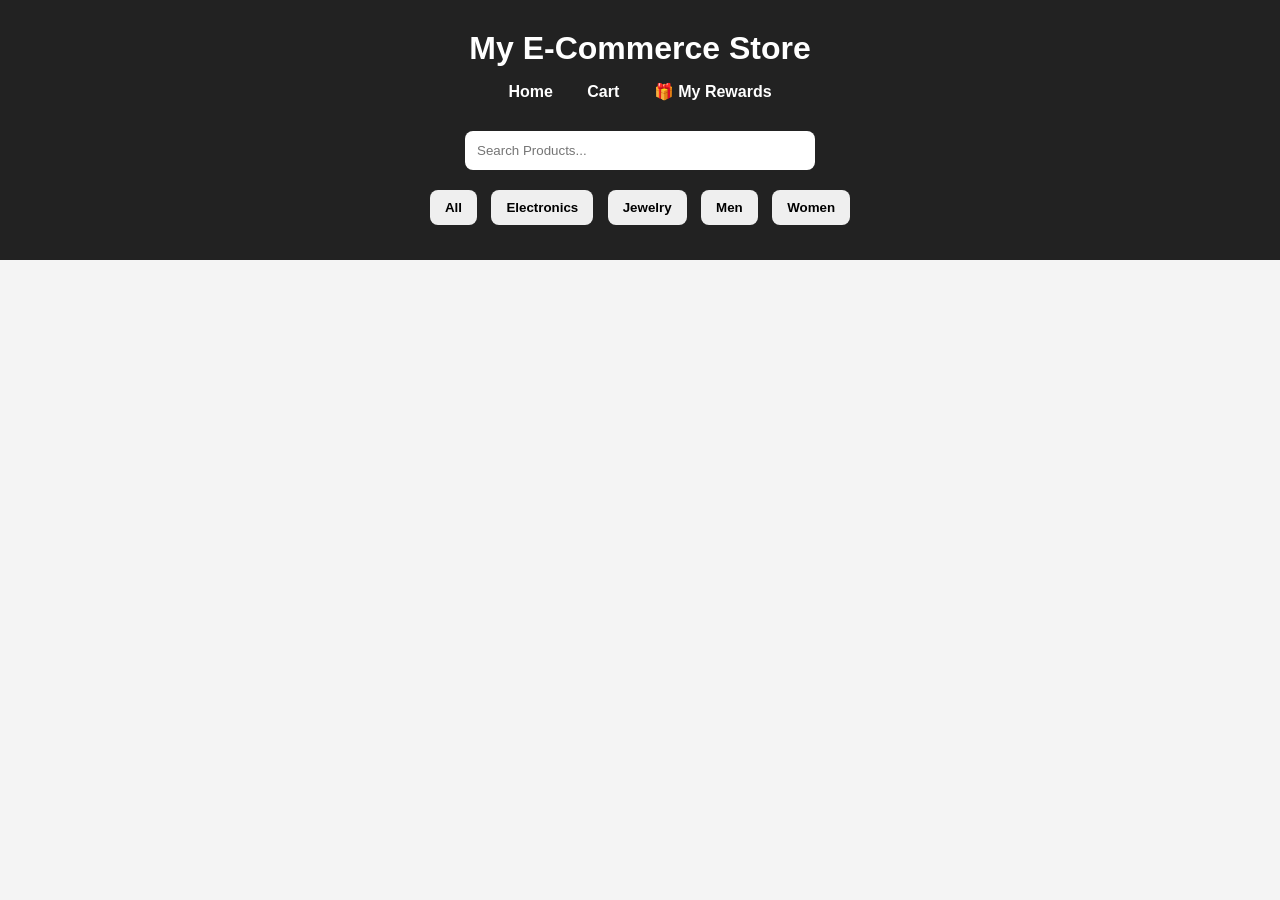
<file: index.html>
<!DOCTYPE html>
<html lang="en">
<head>
<meta charset="UTF-8">
<meta name="viewport" content="width=device-width, initial-scale=1.0">
<title>E-Commerce Product Catalog</title>

<link rel="stylesheet" href="style.css">
</head>

<body>

<header>

    <h1>My E-Commerce Store</h1>

    <nav>
        <a href="index.html">Home</a>
        <a href="cart.html">Cart</a>
        <a href="rewards.html">🎁 My Rewards</a>
    </nav>

    <input
        type="text"
        id="search"
        placeholder="Search Products..."
    >

    <div class="filters">

        <button onclick="filterCategory('all')">
            All
        </button>

        <button onclick="filterCategory(`electronics`)">
            Electronics
        </button>

        <button onclick="filterCategory(`jewelery`)">
            Jewelry
        </button>

        <button onclick="filterCategory(`men's clothing`)">
            Men
        </button>

        <button onclick="filterCategory(`women's clothing`)">
            Women
        </button>

    </div>

</header>
<main>

<div id="products" class="products">

</div>

</main>

<script src="app.js"></script>
</file>
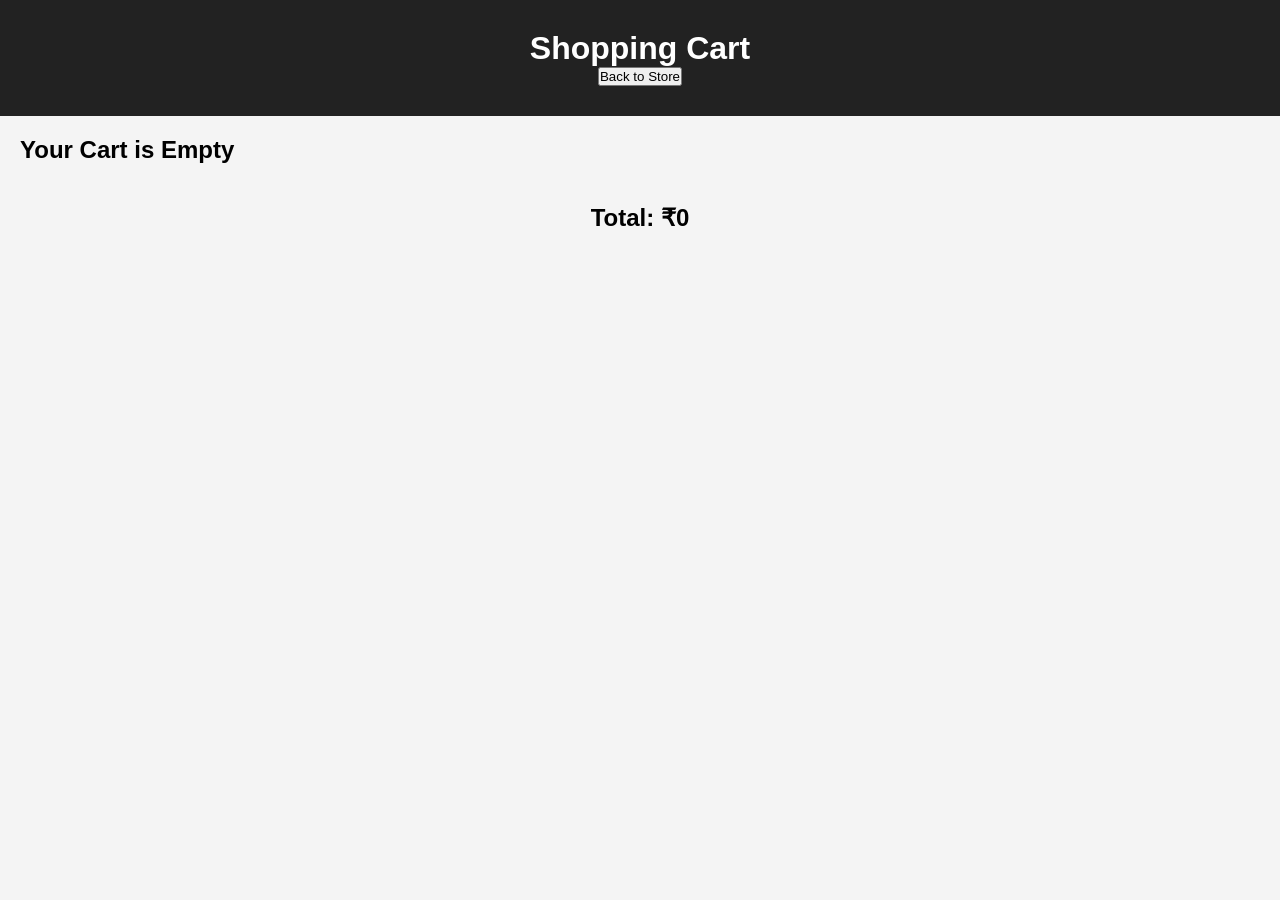
<file: cart.html>
<!DOCTYPE html>
<html lang="en">
<head>
    <meta charset="UTF-8">
    <meta name="viewport" content="width=device-width, initial-scale=1.0">
    <title>Shopping Cart</title>

    <link rel="stylesheet" href="style.css">
</head>
<body>

<header>
    <h1>Shopping Cart</h1>

    <a href="index.html">
        <button>Back to Store</button>
    </a>
</header>

<div id="cartContainer" class="products">
</div>

<h2 id="totalPrice" style="text-align:center;margin:20px;">
Total: ₹0
</h2>

<script src="cart.js"></script>

</body>
</html>
</file>
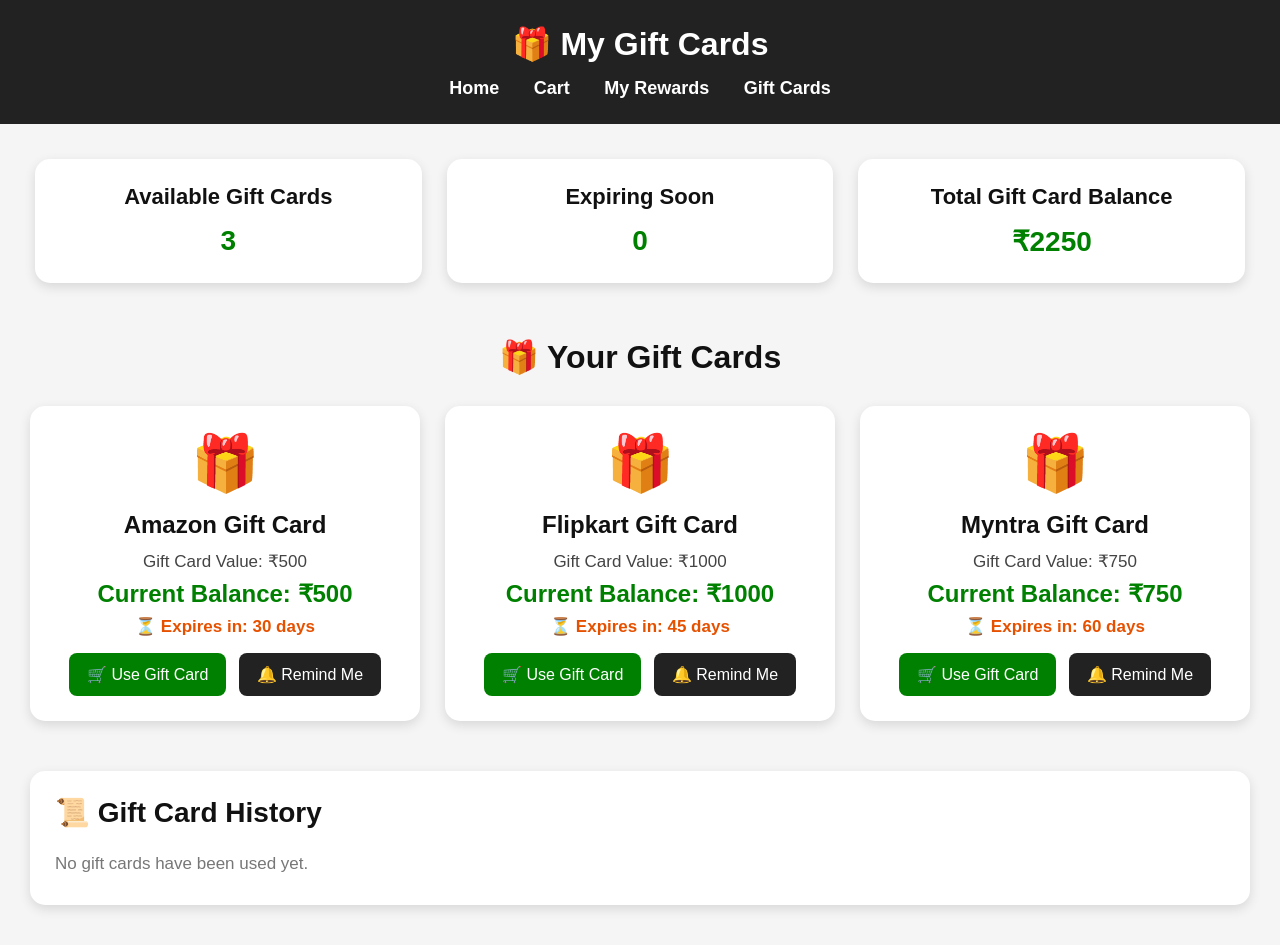
<file: giftcard.html>
<!DOCTYPE html>
<html lang="en">
<head>
    <meta charset="UTF-8">
    <meta name="viewport" content="width=device-width, initial-scale=1.0">

    <title>Gift Cards - My E-Commerce Store</title>

    <style>
        * {
            box-sizing: border-box;
            margin: 0;
            padding: 0;
        }

        body {
            font-family: Arial, sans-serif;
            background: #f5f5f5;
            color: #111;
        }

        /* Header */
        header {
            background: #222;
            color: white;
            text-align: center;
            padding: 25px 10px;
        }

        header h1 {
            font-size: 32px;
            margin-bottom: 15px;
        }

        nav a {
            color: white;
            text-decoration: none;
            font-size: 18px;
            font-weight: bold;
            margin: 0 15px;
        }

        nav a:hover {
            text-decoration: underline;
        }

        /* Summary cards */
        .summary {
            display: grid;
            grid-template-columns: repeat(3, 1fr);
            gap: 25px;
            padding: 35px;
        }

        .summary-card {
            background: white;
            padding: 25px;
            text-align: center;
            border-radius: 15px;
            box-shadow: 0 4px 12px rgba(0,0,0,0.12);
        }

        .summary-card h2 {
            font-size: 22px;
            margin-bottom: 15px;
        }

        .summary-card p {
            font-size: 28px;
            font-weight: bold;
            color: green;
        }

        /* Main heading */
        .section-title {
            text-align: center;
            font-size: 32px;
            margin: 20px 0 30px;
        }

        /* Gift card container */
        .gift-card-container {
            display: grid;
            grid-template-columns: repeat(3, 1fr);
            gap: 25px;
            padding: 0 30px 40px;
        }

        /* Gift card */
        .gift-card {
            background: white;
            border-radius: 15px;
            padding: 25px;
            box-shadow: 0 4px 12px rgba(0,0,0,0.12);
            text-align: center;
        }

        .gift-icon {
            font-size: 55px;
            margin-bottom: 15px;
        }

        .gift-card h2 {
            font-size: 24px;
            margin-bottom: 12px;
        }

        .gift-card p {
            font-size: 17px;
            margin: 8px 0;
            color: #444;
        }

        .balance {
            font-size: 24px !important;
            font-weight: bold;
            color: green !important;
        }

        .expiry {
            color: #e65100 !important;
            font-weight: bold;
        }

        /* Buttons */
        button {
            background: #222;
            color: white;
            border: none;
            padding: 12px 18px;
            border-radius: 8px;
            font-size: 16px;
            cursor: pointer;
            margin: 8px 4px 0;
        }

        button:hover {
            background: #444;
        }

        .use-btn {
            background: #008000;
        }

        .use-btn:hover {
            background: #006400;
        }

        /* History */
        .history {
            background: white;
            margin: 10px 30px 40px;
            padding: 25px;
            border-radius: 15px;
            box-shadow: 0 4px 12px rgba(0,0,0,0.12);
        }

        .history h2 {
            font-size: 28px;
            margin-bottom: 20px;
        }

        #giftCardHistory {
            font-size: 17px;
            line-height: 1.8;
        }

        .empty-history {
            color: #777;
        }

        /* Responsive */
        @media (max-width: 900px) {
            .summary {
                grid-template-columns: 1fr;
            }

            .gift-card-container {
                grid-template-columns: 1fr;
            }
        }
    </style>
</head>

<body>

    <!-- Header -->
    <header>
        <h1>🎁 My Gift Cards</h1>

        <nav>
            <a href="index.html">Home</a>
            <a href="cart.html">Cart</a>
            <a href="rewards.html">My Rewards</a>
            <a href="giftcards.html">Gift Cards</a>
        </nav>
    </header>

    <!-- Summary -->
    <section class="summary">

        <div class="summary-card">
            <h2>Available Gift Cards</h2>
            <p id="activeGiftCards">0</p>
        </div>

        <div class="summary-card">
            <h2>Expiring Soon</h2>
            <p id="expiringGiftCards">0</p>
        </div>

        <div class="summary-card">
            <h2>Total Gift Card Balance</h2>
            <p id="totalGiftBalance">₹0</p>
        </div>

    </section>

    <!-- Gift Cards -->
    <h2 class="section-title">🎁 Your Gift Cards</h2>

    <section class="gift-card-container" id="giftCardContainer">

        <!-- Gift cards will be generated by giftcards.js -->

    </section>

    <!-- Gift Card History -->
    <section class="history">

        <h2>📜 Gift Card History</h2>

        <div id="giftCardHistory">
            <p class="empty-history">
                No gift cards have been used yet.
            </p>
        </div>

    </section>

    <!-- JavaScript -->
    <script src="giftcards.js"></script>

</body>
</html>
</file>
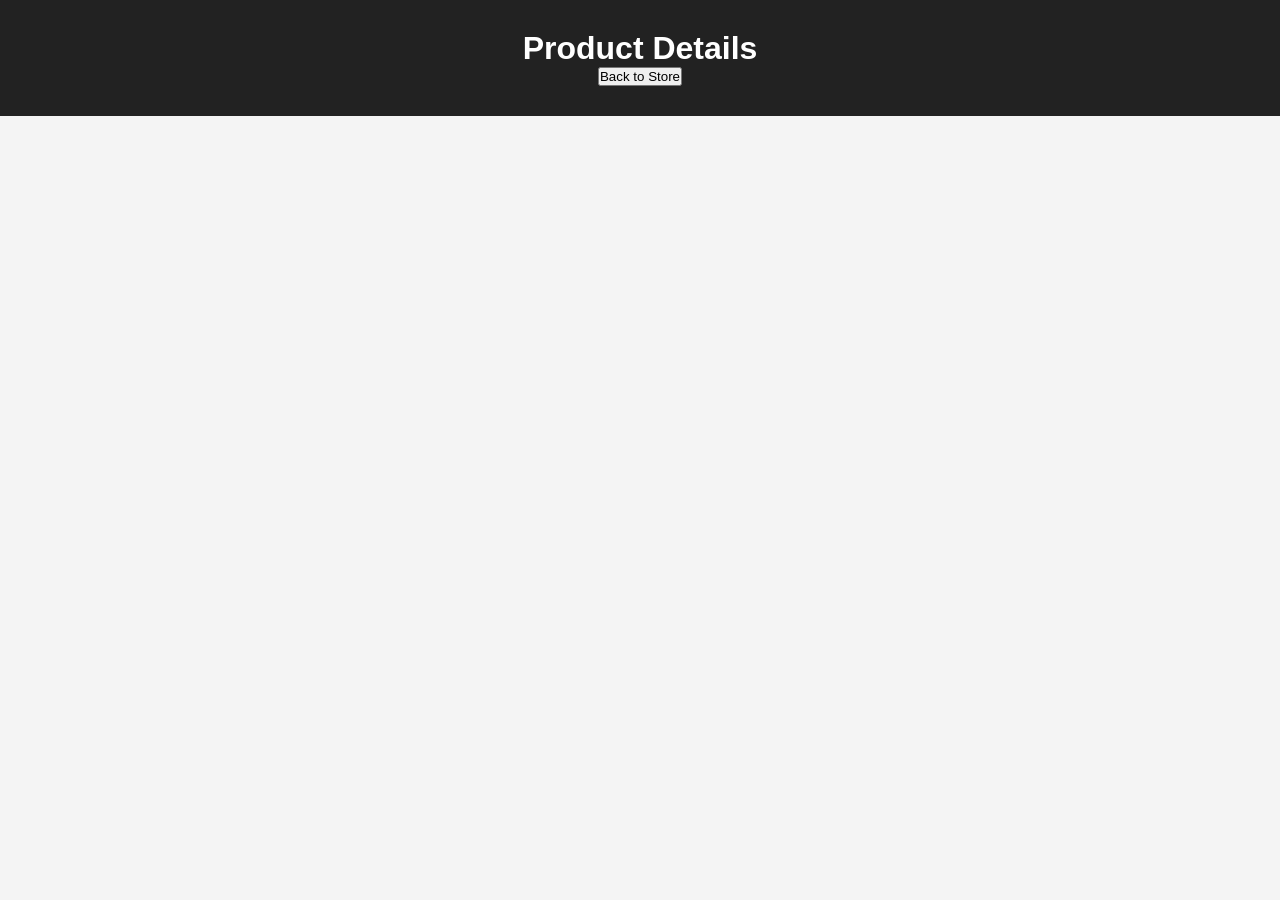
<file: product.html>
<!DOCTYPE html>
<html lang="en">
<head>
<meta charset="UTF-8">
<meta name="viewport" content="width=device-width, initial-scale=1.0">

<title>Product Details</title>

<link rel="stylesheet" href="style.css">
</head>

<body>

<header>
    <h1>Product Details</h1>

    <a href="index.html">
        <button>Back to Store</button>
    </a>
</header>

<div id="productDetails" class="product-details">
</div>

<script src="product.js"></script>

</body>
</html>
</file>
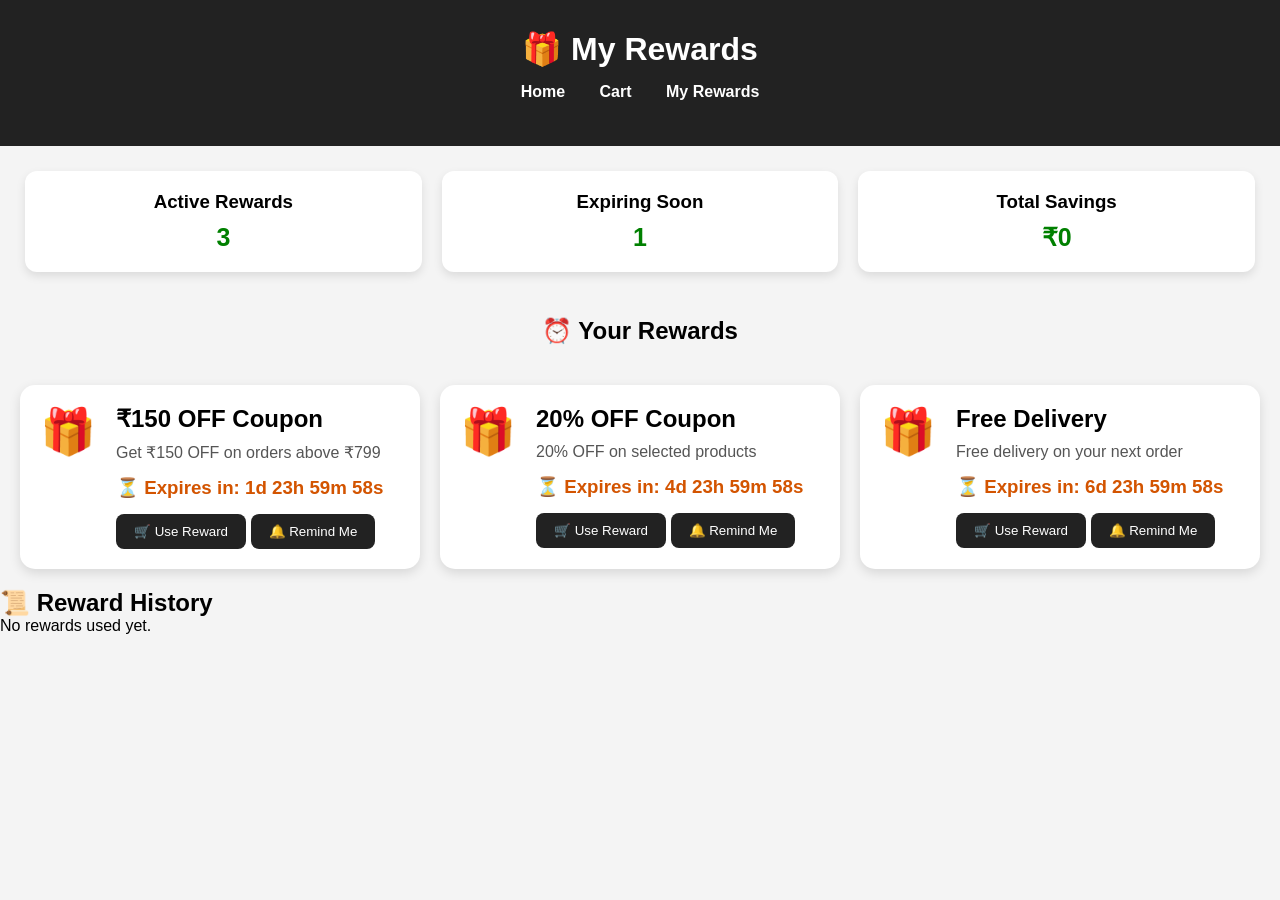
<file: rewards.html>
<!DOCTYPE html>
<html lang="en">

<head>
    <meta charset="UTF-8">
    <meta name="viewport" content="width=device-width, initial-scale=1.0">

    <title>My Rewards</title>

    <link rel="stylesheet" href="style.css">
</head>

<body>

<header>

    <h1>🎁 My Rewards</h1>

    <nav>
        <a href="index.html">Home</a>
        <a href="cart.html">Cart</a>
        <a href="rewards.html">My Rewards</a>
    </nav>

</header>

<main>

    <section class="reward-summary">

        <div>
            <h3>Active Rewards</h3>
            <p id="activeRewards">0</p>
        </div>

        <div>
            <h3>Expiring Soon</h3>
            <p id="expiringRewards">0</p>
        </div>

        <div>
            <h3>Total Savings</h3>
            <p id="totalSavings">₹0</p>
        </div>

    </section>


    <h2 class="reward-heading">
        ⏰ Your Rewards
    </h2>

    <div id="rewardsContainer"></div>
    <section class="reward-history">
    <h2>📜 Reward History</h2>

    <div id="rewardHistoryContainer">
        <p>No rewards used yet.</p>
    </div>
</section>

</main>

<script src="rewards.js"></script>

</body>
</html>
</file>
<file: style.css>
*{
    margin:0;
    padding:0;
    box-sizing:border-box;
}

body{
    font-family:Arial,sans-serif;
    background:#f4f4f4;
}

header{
    background:#333;
    color:white;
    padding:20px;
    text-align:center;
}

#search{
    margin-top:10px;
    padding:10px;
    width:300px;
}

.products{
    display:grid;
    grid-template-columns:
    repeat(auto-fit,minmax(250px,1fr));

    gap:20px;
    padding:20px;
}

.card{
    background:white;
    border-radius:10px;
    padding:15px;
    text-align:center;

    box-shadow:
    0 0 10px rgba(0,0,0,0.1);
}

.card img{
    width:150px;
    height:150px;
    object-fit:contain;
}

.card h3{
    font-size:16px;
    margin:10px 0;
}

.card p{
    color:green;
    font-weight:bold;
}
.filters{
    margin-top:15px;
}

.filters button{
    padding:10px 15px;
    margin:5px;
    border:none;
    border-radius:5px;
    cursor:pointer;
    font-weight:bold;
}

.filters button:hover{
    transform:scale(1.05);
}
.product-details{
    padding:30px;
}

.detail-card{
    display:flex;
    gap:30px;
    background:white;
    padding:20px;
    border-radius:10px;
    box-shadow:0 0 10px rgba(0,0,0,0.1);
}

.detail-card img{
    width:300px;
    height:300px;
    object-fit:contain;
}

.detail-card button{
    margin-top:20px;
    padding:10px 20px;
    border:none;
    background:black;
    color:white;
    cursor:pointer;
}

@media(max-width:768px){

.detail-card{
    flex-direction:column;
    text-align:center;
}

.detail-card img{
    width:200px;
    height:200px;
    margin:auto;
}

}
nav{
    margin:15px 0;
}

nav a{
    color:white;
    text-decoration:none;
    margin:0 15px;
    font-weight:bold;
}

nav a:hover{
    text-decoration:underline;
}
.card{
    transition:0.3s;
}

.card:hover{
    transform:translateY(-5px);
}
header{
    background:#222;
    color:white;
    padding:30px;
    text-align:center;
}

#search{
    margin-top:15px;
    padding:12px;
    width:350px;
    border:none;
    border-radius:8px;
}

.filters button{
    padding:10px 15px;
    margin:5px;
    border:none;
    border-radius:8px;
    cursor:pointer;
    font-weight:bold;
}

.filters button:hover{
    background:#222;
    color:white;
}

.card{
    background:white;
    border-radius:12px;
    padding:15px;
    text-align:center;
    box-shadow:0 4px 10px rgba(0,0,0,0.1);
    transition:all 0.3s ease;
}

.card:hover{
    background:#222;
    color:white;
    transform:translateY(-8px);
}

.card:hover p{
    color:#90ee90;
}

.card:hover a{
    color:white;
}

.card img{
    width:150px;
    height:150px;
    object-fit:contain;
    transition:transform 0.3s ease;
}

.card:hover img{
    transform:scale(1.1);
}
.card:hover h3{
    color:white;
}

.card:hover a{
    color:white !important;
}

.card:hover p{
    color:white;
}

.card:hover p:first-of-type{
    color:#90ee90;
}
/* =========================
   REWARDS SECTION
========================= */

.reward-summary {

    display: grid;

    grid-template-columns:
    repeat(auto-fit, minmax(200px, 1fr));

    gap: 20px;

    padding: 25px;
}


.reward-summary div {

    background: white;

    padding: 20px;

    text-align: center;

    border-radius: 12px;

    box-shadow:
    0 4px 10px rgba(0,0,0,0.1);
}


.reward-summary h3 {

    margin-bottom: 10px;
}


.reward-summary p {

    font-size: 25px;

    font-weight: bold;

    color: green;
}


.reward-heading {

    text-align: center;

    margin: 20px;
}


#rewardsContainer {

    display: grid;

    grid-template-columns:
    repeat(auto-fit, minmax(300px, 1fr));

    gap: 20px;

    padding: 20px;
}


.reward-card {

    background: white;

    border-radius: 15px;

    padding: 20px;

    display: flex;

    gap: 20px;

    box-shadow:
    0 4px 12px rgba(0,0,0,0.12);

    transition: 0.3s;
}


.reward-card:hover {

    transform: translateY(-5px);
}


.reward-icon {

    font-size: 45px;
}


.reward-content {

    flex: 1;
}


.reward-content h2 {

    margin-bottom: 10px;
}


.reward-content p {

    color: #555;

    margin-bottom: 15px;
}


.countdown {

    color: #d35400;

    margin-bottom: 15px;
}


.reward-card button {

    padding: 10px 18px;

    border: none;

    border-radius: 8px;

    background: #222;

    color: white;

    cursor: pointer;
}


.reward-card button:hover {

    transform: scale(1.05);
}


.expired {

    opacity: 0.6;
}


.expired h3 {

    color: red;
}
</file>
